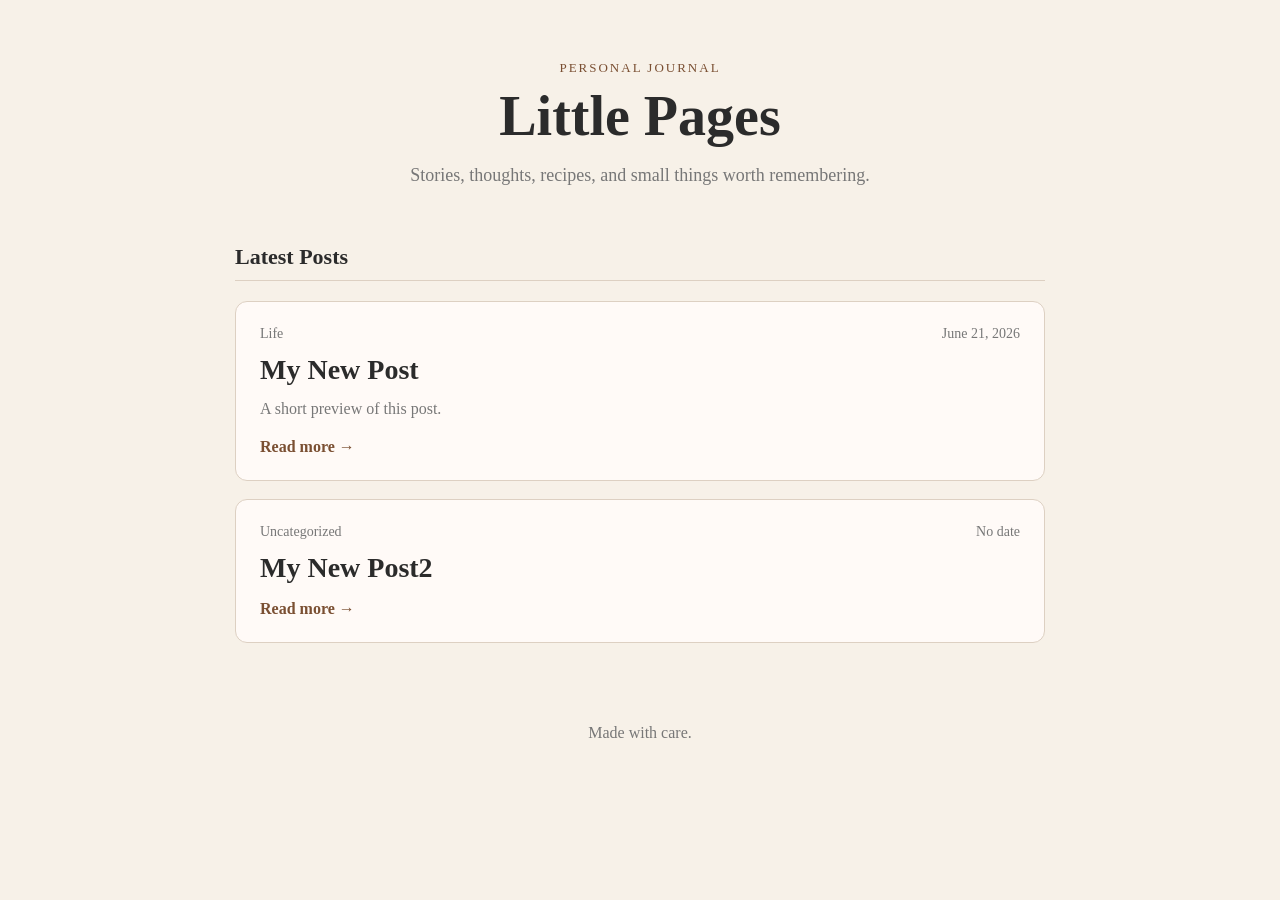
<file: index.html>
<!DOCTYPE html>
<html lang="en">
<head>
  <meta charset="UTF-8" />
  <meta name="viewport" content="width=device-width, initial-scale=1.0" />
  <title>My Blog</title>
  <link rel="stylesheet" href="style.css" />
</head>
<body>
  <header class="site-header">
    <p class="eyebrow">personal journal</p>
    <h1>Little Pages</h1>
    <p class="tagline">
      Stories, thoughts, recipes, and small things worth remembering.
    </p>
  </header>

  <main class="container">
    <section class="section-title">
      <h2>Latest Posts</h2>
    </section>

    <section id="posts" class="posts-grid"></section>
  </main>

  <footer class="footer">
    <p>Made with care.</p>
  </footer>

  <script src="script.js"></script>
</body>
</html>
</file>
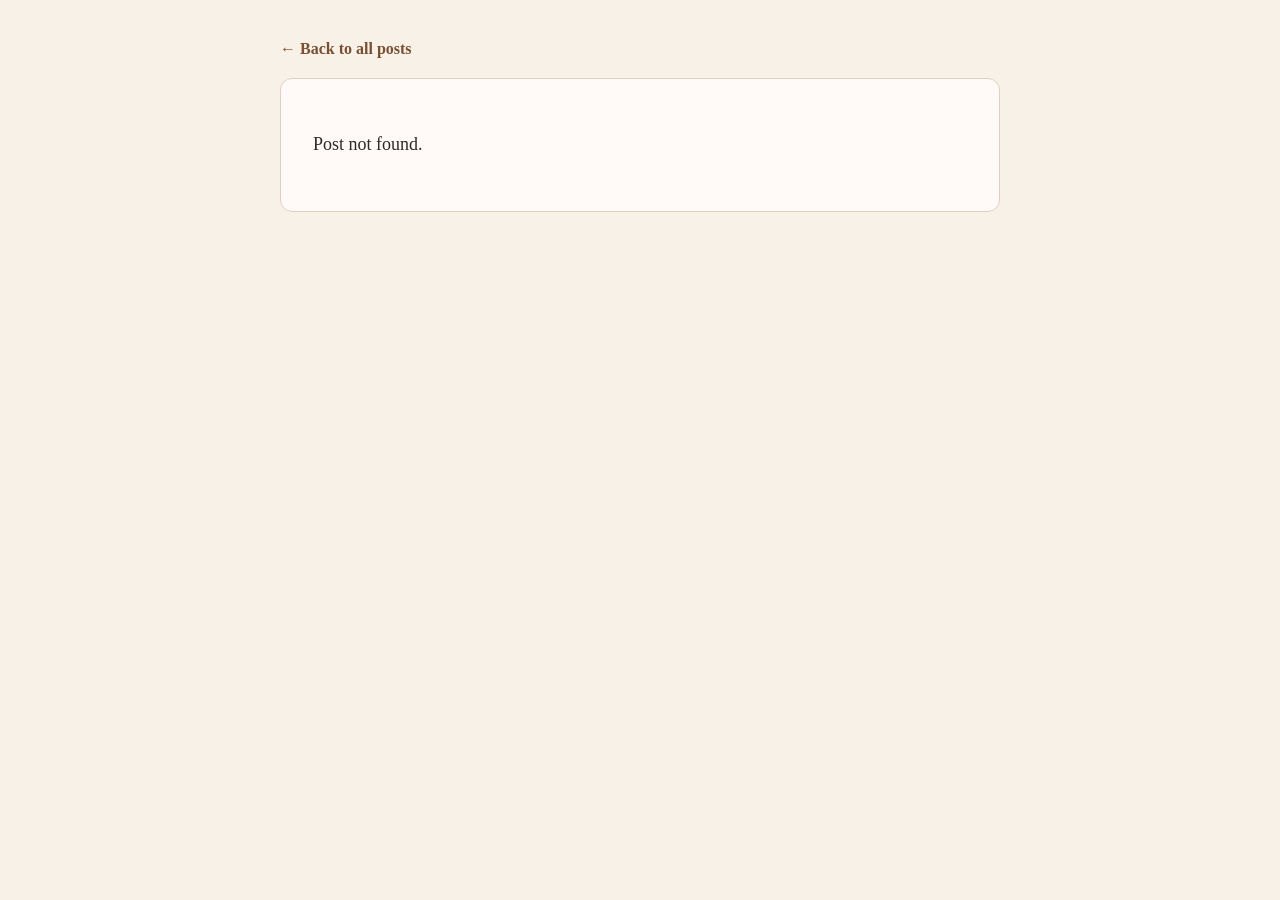
<file: post.html>
<!DOCTYPE html>
<html lang="en">
<head>
  <meta charset="UTF-8" />
  <meta name="viewport" content="width=device-width, initial-scale=1.0" />
  <title>Blog Post</title>
  <link rel="stylesheet" href="style.css" />
</head>
<body>
  <main class="post-container">
    <a href="index.html" class="back-link">← Back to all posts</a>

    <article id="post-content" class="post-full">
      <p>Loading post...</p>
    </article>
  </main>

  <script>
    async function loadPost() {
      const params = new URLSearchParams(window.location.search);
      const slug = params.get("slug");

      const postContent = document.getElementById("post-content");

      if (!slug) {
        postContent.innerHTML = "<p>Post not found.</p>";
        return;
      }

      const postsResponse = await fetch("posts.json");
      const posts = await postsResponse.json();

      const post = posts.find(item => item.slug === slug);

      if (!post) {
        postContent.innerHTML = "<p>Post not found.</p>";
        return;
      }

      document.title = post.title;

      const response = await fetch(post.file);
      const text = await response.text();

      postContent.innerHTML = renderTextPost(text, post);
    }

    function renderTextPost(text, post) {
      const body = text.replace(/^---\s*[\s\S]*?\s*---/, "").trim();

      const blocks = body.split(/\n\s*\n/);

      const renderedBlocks = blocks.map(block => {
        const trimmed = block.trim();

        if (trimmed.startsWith("## ")) {
          return `<h2>${escapeHtml(trimmed.replace("## ", ""))}</h2>`;
        }

        if (trimmed.startsWith("# ")) {
          return `<h1>${escapeHtml(trimmed.replace("# ", ""))}</h1>`;
        }

        return `<p>${escapeHtml(trimmed).replace(/\n/g, "<br>")}</p>`;
      }).join("");

      return `
        <h1>${escapeHtml(post.title)}</h1>
        <p class="meta">${formatDate(post.date)} · ${escapeHtml(post.category)}</p>
        ${renderedBlocks}
      `;
    }

    function escapeHtml(text) {
      return text
        .replaceAll("&", "&amp;")
        .replaceAll("<", "&lt;")
        .replaceAll(">", "&gt;")
        .replaceAll('"', "&quot;")
        .replaceAll("'", "&#039;");
    }

    function formatDate(dateString) {
      const date = new Date(dateString);

      if (Number.isNaN(date.getTime())) {
        return dateString;
      }

      return date.toLocaleDateString("en-CA", {
        year: "numeric",
        month: "long",
        day: "numeric"
      });
    }

    loadPost();
  </script>
</body>
</html>
</file>
<file: style.css>
:root {
  --background: #f7f1e8;
  --paper: #fffaf7;
  --text: #2b2b2b;
  --muted: #777;
  --accent: #7a4f32;
  --border: #ddd0c2;
}

* {
  box-sizing: border-box;
}

body {
  margin: 0;
  background: var(--background);
  color: var(--text);
  font-family: Georgia, "Times New Roman", serif;
}

/* Header */

.site-header {
  max-width: 850px;
  margin: 0 auto;
  padding: 60px 20px 35px;
  text-align: center;
}

.eyebrow {
  margin: 0 0 12px;
  text-transform: uppercase;
  letter-spacing: 2px;
  font-size: 13px;
  color: var(--accent);
}

.site-header h1 {
  margin: 0;
  font-size: 56px;
  line-height: 1;
}

.tagline {
  max-width: 520px;
  margin: 18px auto 0;
  color: var(--muted);
  font-size: 18px;
  line-height: 1.5;
}

/* Homepage */

.container {
  max-width: 850px;
  margin: 0 auto;
  padding: 20px;
}

.section-title {
  border-bottom: 1px solid var(--border);
  margin-bottom: 20px;
}

.section-title h2 {
  font-size: 22px;
  margin: 0 0 10px;
}

.posts-grid {
  display: grid;
  gap: 18px;
}

.post-card {
  background: var(--paper);
  border: 1px solid var(--border);
  border-radius: 12px;
  padding: 24px;
}

.post-top {
  display: flex;
  justify-content: space-between;
  gap: 12px;
  color: var(--muted);
  font-size: 14px;
  margin-bottom: 12px;
}

.post-card h3 {
  font-size: 28px;
  margin: 0 0 10px;
}

.post-card p {
  color: var(--muted);
  line-height: 1.6;
  margin: 0 0 16px;
}

.read-more,
.back-link {
  color: var(--accent);
  font-weight: bold;
  text-decoration: none;
}

.read-more:hover,
.back-link:hover {
  text-decoration: underline;
}

/* Post page */

.post-container {
  max-width: 760px;
  margin: 0 auto;
  padding: 40px 20px;
}

.post-full {
  margin-top: 20px;
  background: var(--paper);
  border: 1px solid var(--border);
  border-radius: 12px;
  padding: 32px;
  font-size: 18px;
  line-height: 1.75;
}

.post-full h1 {
  font-size: 42px;
  line-height: 1.1;
  margin: 0 0 12px;
}

.post-full h2 {
  font-size: 28px;
  margin-top: 32px;
}

.post-full .meta {
  color: var(--muted);
  margin-bottom: 24px;
}

.post-full img {
  max-width: 100%;
  border-radius: 8px;
  margin: 20px 0;
}

/* Footer */

.footer {
  text-align: center;
  color: var(--muted);
  padding: 45px 20px;
}

/* Mobile */

@media (max-width: 600px) {
  .site-header {
    padding-top: 40px;
  }

  .site-header h1 {
    font-size: 42px;
  }

  .post-card,
  .post-full {
    padding: 22px;
  }

  .post-top {
    flex-direction: column;
    gap: 4px;
  }
}
</file>
